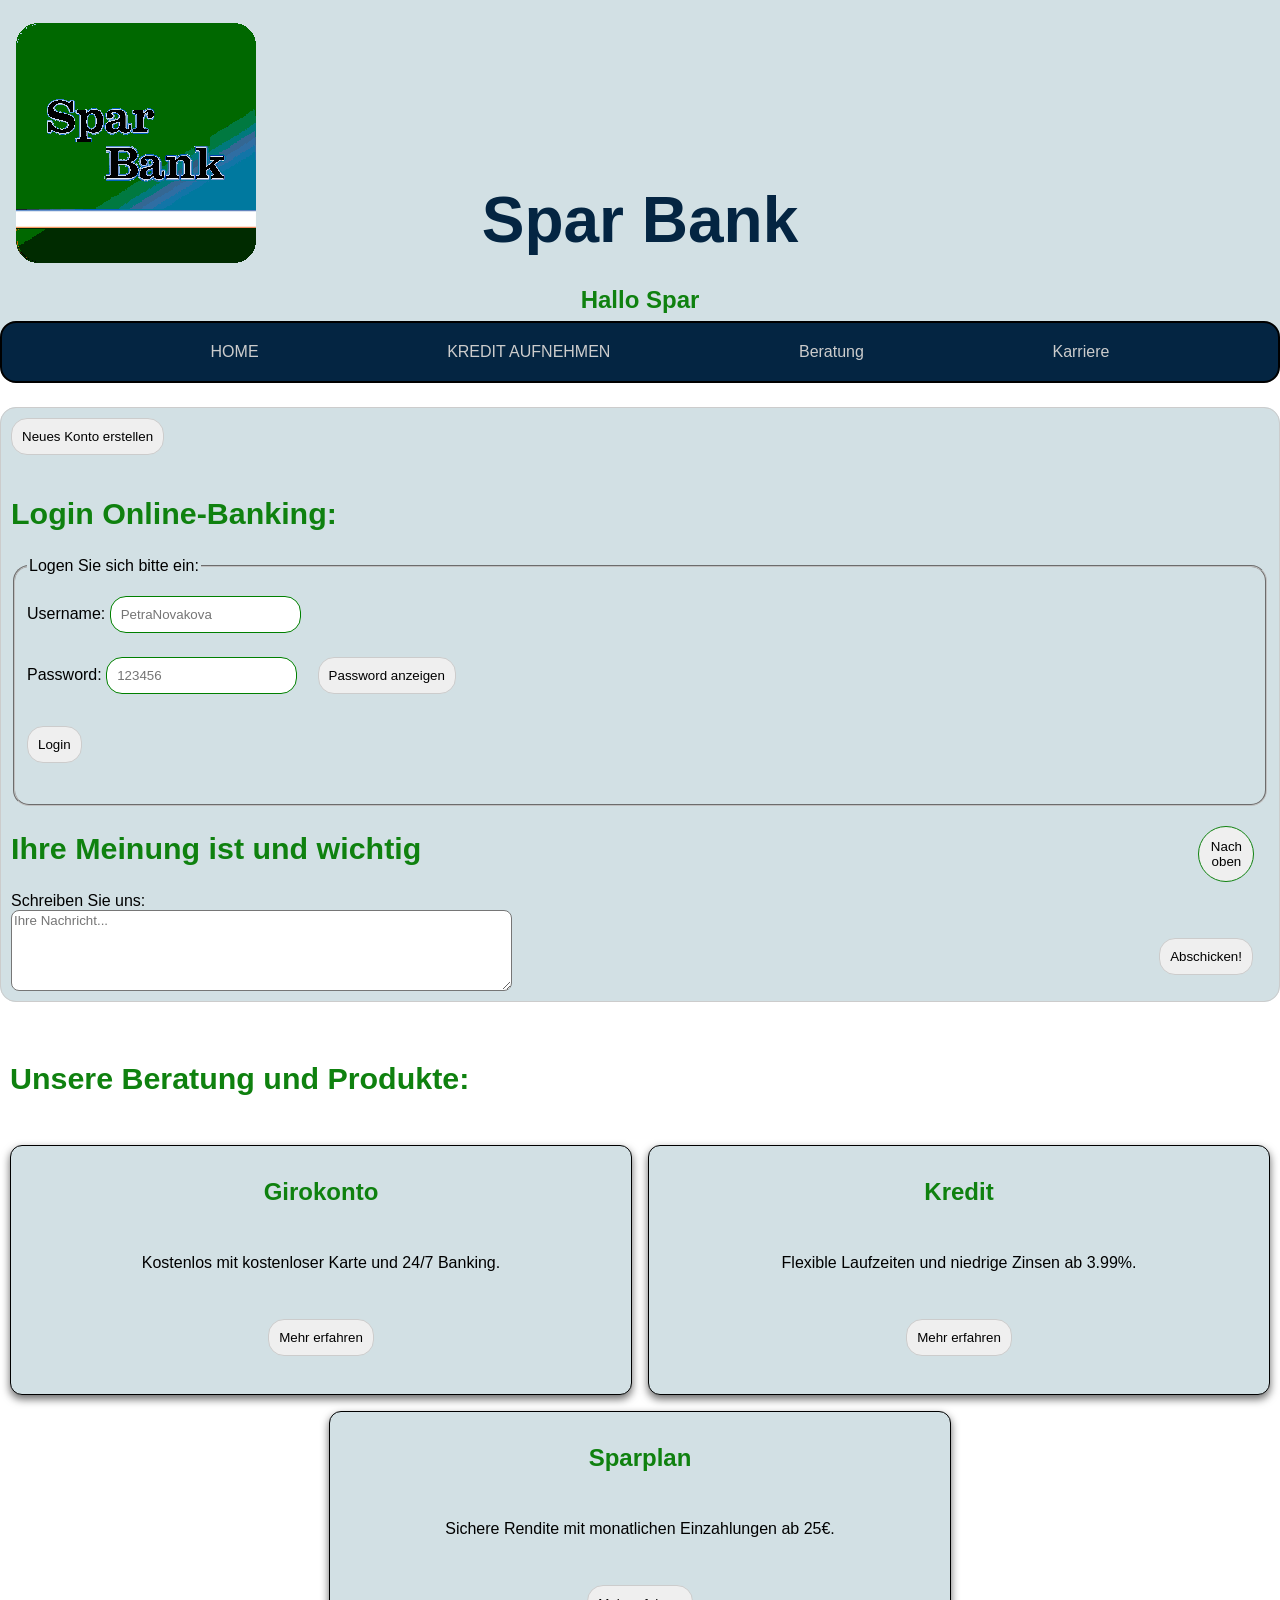
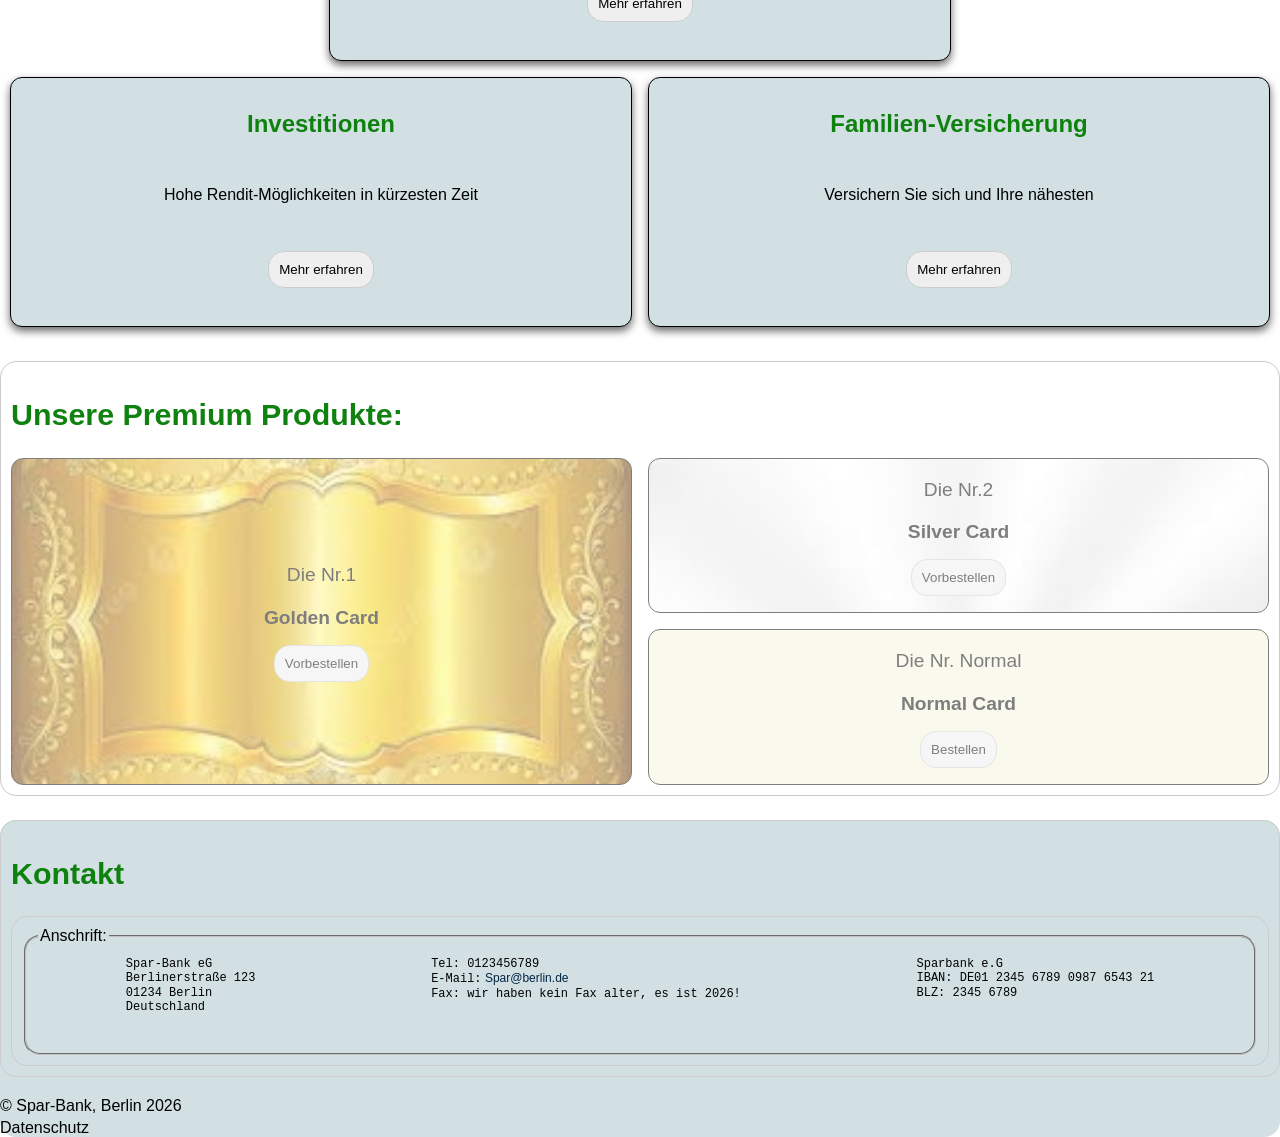
<file: index.html>
<!doctype html>
<html lang="de">
  <head>
    <meta charset="UTF-8" />
    <meta name="viewport" content="width=device-width, initial-scale=1.0" />
    <title>Spar Bank-HOME</title>
    <link rel="stylesheet" href="style.css" />
    <link rel="stylesheet" href="bank-produkt-karten.css" />
    <link rel="stylesheet" href="beratung.css" />
    <link rel="stylesheet" href="featured-products.css" />
  </head>
  <body id="top">
    <header>
      <h1>Spar Bank</h1>
      <p id="hallo">Hallo Spar</p>
    </header>
    <nav class="nav">
      <ul id="main-nav">
        <div class="main-nav-flex" id="home">
          <li><a href="index.html">HOME</a></li>
        </div>
        <div class="main-nav-flex" id="kredit-container">
          <li><a href="kredit.html">KREDIT AUFNEHMEN</a></li>
          <span class="tooltip">Unser Zinssatz: 3.99%! **</span>
        </div>
        <div id="beratung-container" class="main-nav-flex">
          <li id="beratung">
            <a href="beratung.html">Beratung</a>
            <div class="dropdown-container">
              <a href="#">Fragen zum Girokonto</a>
              <a href="#">Fragen zu Hypothek</a>
              <a href="#">Fragen zu Investitionen</a>
              <a href="./immobilien.html">Spar-Immobilien</a>
            </div>
          </li>
        </div>
        <li class="main-nav-flex"><a href="karriere.html">Karriere</a></li>
      </ul>
    </nav>

    <main>
      <form class="form">
        <input
          class="button--primary button--size"
          type="button"
          name="newAc"
          value="Neues Konto erstellen"
          id="newAccount"
        />
        <h2>Login Online-Banking:</h2>
        <fieldset>
          <legend>Logen Sie sich bitte ein:</legend>
          <div class="login">
            <label class="form__label" for="username">Username:</label>
            <input
              class="form__input form__input--validation"
              type="text"
              id="username"
              name="username"
              autocomplete="off"
              placeholder="PetraNovakova"
              pattern="[A-Za-z]{1,}"
            />
          </div>
          <div class="login">
            <label class="form__label" for="pwd">Password:</label>
            <input
              class="form__input form__input--validation"
              type="password"
              id="pwd"
              name="password"
              placeholder="123456"
              pattern=".{8,}"
              title="mindestens 8 Zeichen"
            />
            <input
              class="button--primary"
              type="button"
              value="Password anzeigen"
              id="pwd-btn"
            />
          </div>
          <div class="login" id="login">
            <input
              class="button--primary button--size"
              type="button"
              value="Login"
              id="login-btn"
            />
            <span class="login--tooltip">Alles ausgefüllt?</span>
          </div>
        </fieldset>
        <div>
          <h2>Ihre Meinung ist und wichtig</h2>
          <label for="meinung">Schreiben Sie uns:</label>
        </div>
        <div>
          <div id="meinung-div">
            <textarea
              class="form__input form__input--size"
              name="ihre Meinung"
              id="meinung"
              rows="5"
              cols="60"
              placeholder="Ihre Nachricht..."
              autocomplete="off"
            ></textarea>
            <input
              class="button--primary"
              id="meinung-btn"
              type="submit"
              value="Abschicken!"
            />
          </div>
        </div>
      </form>
    </main>

    <section class="products">
      <h2 class="products__title">Unsere Beratung und Produkte:</h2>
      <div class="products__cards">
        <div class="products__card" id="card1">
          <h3 class="products__card__text products__card__titel">Girokonto</h3>
          <p class="products__card__text products__card__content">
            Kostenlos mit kostenloser Karte und 24/7 Banking.
          </p>
          <!-- <a href="girokonto.html"> -->
          <button
            class="products__card__button products__card__text button--primary"
          >
            Mehr erfahren
          </button>
          <!-- </a> -->
        </div>

        <div class="products__card" id="card2">
          <h3 class="products__card__text products__card__titel">Kredit</h3>
          <p class="products__card__text products__card__content">
            Flexible Laufzeiten und niedrige Zinsen ab 3.99%.
          </p>
          <button
            class="products__card__button products__card__text button--primary"
          >
            Mehr erfahren
          </button>
        </div>

        <div class="products__card" id="card3">
          <h3 class="products__card__text products__card__titel">Sparplan</h3>
          <p class="products__card__text products__card__content">
            Sichere Rendite mit monatlichen Einzahlungen ab 25€.
          </p>
          <button
            class="products__card__button products__card__text button--primary"
          >
            Mehr erfahren
          </button>
        </div>

        <div class="products__card" id="card4">
          <h3 class="products__card__text products__card__titel">
            Investitionen
          </h3>
          <p class="products__card__text products__card__content">
            Hohe Rendit-Möglichkeiten in kürzesten Zeit
          </p>
          <button
            class="products__card__button products__card__text button--primary"
          >
            Mehr erfahren
          </button>
        </div>

        <div class="products__card" id="card5">
          <h3 class="products__card__text products__card__titel">
            Familien-Versicherung
          </h3>
          <p class="products__card__text products__card__content">
            Versichern Sie sich und Ihre nähesten
          </p>
          <button
            class="products__card__button products__card__text button--primary"
          >
            Mehr erfahren
          </button>
        </div>
      </div>
    </section>

    <section class="featured">
      <div class="featured__description">
        <h2>Unsere Premium Produkte:</h2>
      </div>
      <div class="featured__products">
        <div class="featured__product" id="gold">
          <p class="featured__product__text">Die Nr.1</p>
          <h3 class="featured__product__text">Golden Card</h3>
          <button class="button--primary">Vorbestellen</button>
        </div>
        <div class="featured__product" id="silver">
          <p class="featured__product__text">Die Nr.2</p>
          <h3 class="featured__product__text">Silver Card</h3>
          <button class="button--primary">Vorbestellen</button>
        </div>
        <div class="featured__product" id="normal">
          <p class="featured__product__text">Die Nr. Normal</p>
          <h3 class="featured__product__text">Normal Card</h3>
          <button class="button--primary">Bestellen</button>
        </div>
      </div>
    </section>

    <footer>
      <section>
        <h2>Kontakt</h2>
        <form>
          <fieldset>
            <legend>Anschrift:</legend>
            <address id="address-container">
              <div class="address" id="address">
                <p>Spar-Bank eG</p>
                <p>Berlinerstraße 123</p>
                <p>01234 Berlin</p>
                <p>Deutschland</p>
              </div>
              <div class="address" id="contact">
                <p>Tel: 0123456789</p>
                <p>
                  E-Mail:<a href="Spar@berlin.de" target="_blank">
                    Spar@berlin.de</a
                  >
                </p>
                <p>Fax: wir haben kein Fax alter, es ist 2026!</p>
              </div>
              <div class="address" id="bankverbindung">
                <p>Sparbank e.G</p>
                <p>IBAN: DE01 2345 6789 0987 6543 21</p>
                <p>BLZ: 2345 6789</p>
              </div>
            </address>
          </fieldset>
        </form>
      </section>

      <p>&copy; Spar-Bank, Berlin 2026</p>
      <a id="datenschutz" href="./datenschutz.html" target="_blank"
        >Datenschutz</a
      >
    </footer>

    <a href="#top"><button id="scroll-top" type="button">Nach oben</button></a>

    <script src="./login.js"></script>
    <script src="./produkt-karten.js"></script>
    <script src="./newAccount.js"></script>
  </body>
</html>
</file>
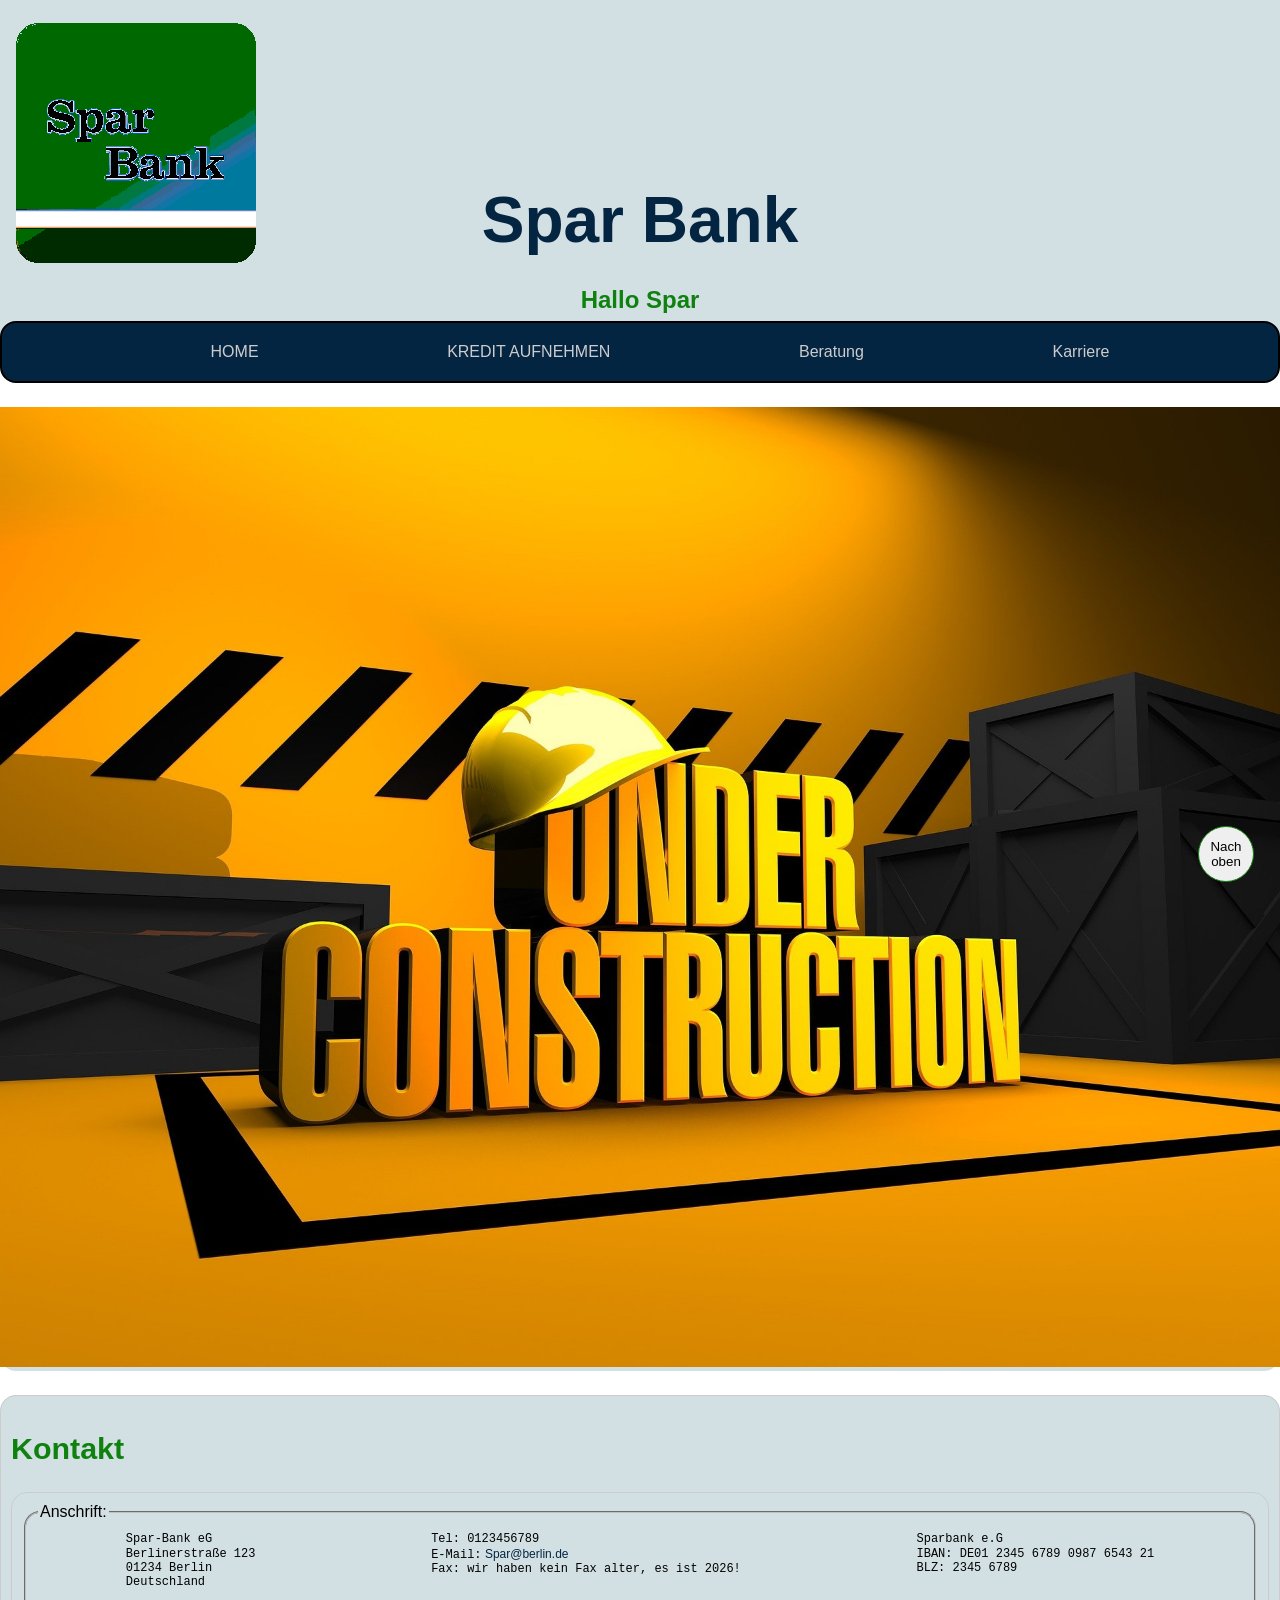
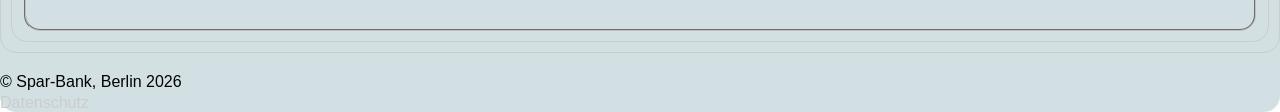
<file: beratung.html>
<!doctype html>
<html lang="de">
  <head>
    <meta charset="UTF-8" />
    <meta name="viewport" content="width=device-width, initial-scale=1.0" />
    <title>Beratung</title>
    <link rel="stylesheet" href="style.css" />
    <link rel="stylesheet" href="beratung.css" />
  </head>
  <body>
    <body id="top">
      <header>
        <h1>Spar Bank</h1>
        <p id="hallo">Hallo Spar</p>
      </header>
      <nav class="nav">
        <ul id="main-nav">
          <li class="main-nav-flex"><a href="index.html">HOME</a></li>
          <div class="main-nav-flex" id="kredit-container">
            <li><a href="kredit.html">KREDIT AUFNEHMEN</a></li>
            <span class="tooltip">Unser Zinssatz: 3.99%! **</span>
          </div>
          <div id="beratung-container" class="main-nav-flex">
            <li id="beratung">
              <a href="beratung.html">Beratung</a>
              <div class="dropdown-container">
                <a href="#">Fragen zum Girokonto</a>
                <a href="#">Fragen zu Hypothek</a>
                <a href="#">Fragen zu Investitionen</a>
                <a href="./immobilien.html">Spar-Immobilien</a>
              </div>
            </li>
          </div>
          <li class="main-nav-flex"><a href="karriere.html">Karriere</a></li>
        </ul>
      </nav>
      <main>
        <img
          class="construction"
          src="./under-construction-2891888_1920.jpg"
          alt="Entschuldigen Sie, diese Seite wird für Sie bald fertig!"
        />
      </main>

      <footer>
        <section>
          <h2>Kontakt</h2>
          <form>
            <fieldset>
              <legend>Anschrift:</legend>
              <address id="address-container">
                <div class="address" id="address">
                  <p>Spar-Bank eG</p>
                  <p>Berlinerstraße 123</p>
                  <p>01234 Berlin</p>
                  <p>Deutschland</p>
                </div>
                <div class="address" id="contact">
                  <p>Tel: 0123456789</p>
                  <p>
                    E-Mail:<a href="Spar@berlin.de" target="_blank">
                      Spar@berlin.de</a
                    >
                  </p>
                  <p>Fax: wir haben kein Fax alter, es ist 2026!</p>
                </div>
                <div class="address" id="bankverbindung">
                  <p>Sparbank e.G</p>
                  <p>IBAN: DE01 2345 6789 0987 6543 21</p>
                  <p>BLZ: 2345 6789</p>
                </div>
              </address>
            </fieldset>
          </form>
        </section>

        <p>&copy; Spar-Bank, Berlin 2026</p>
        <a href="./datenschutz.html" target="_blank">Datenschutz</a>
      </footer>

      <a href="#top"
        ><button id="scroll-top" type="button">Nach oben</button></a
      >
    </body>
  </body>
</html>
</file>
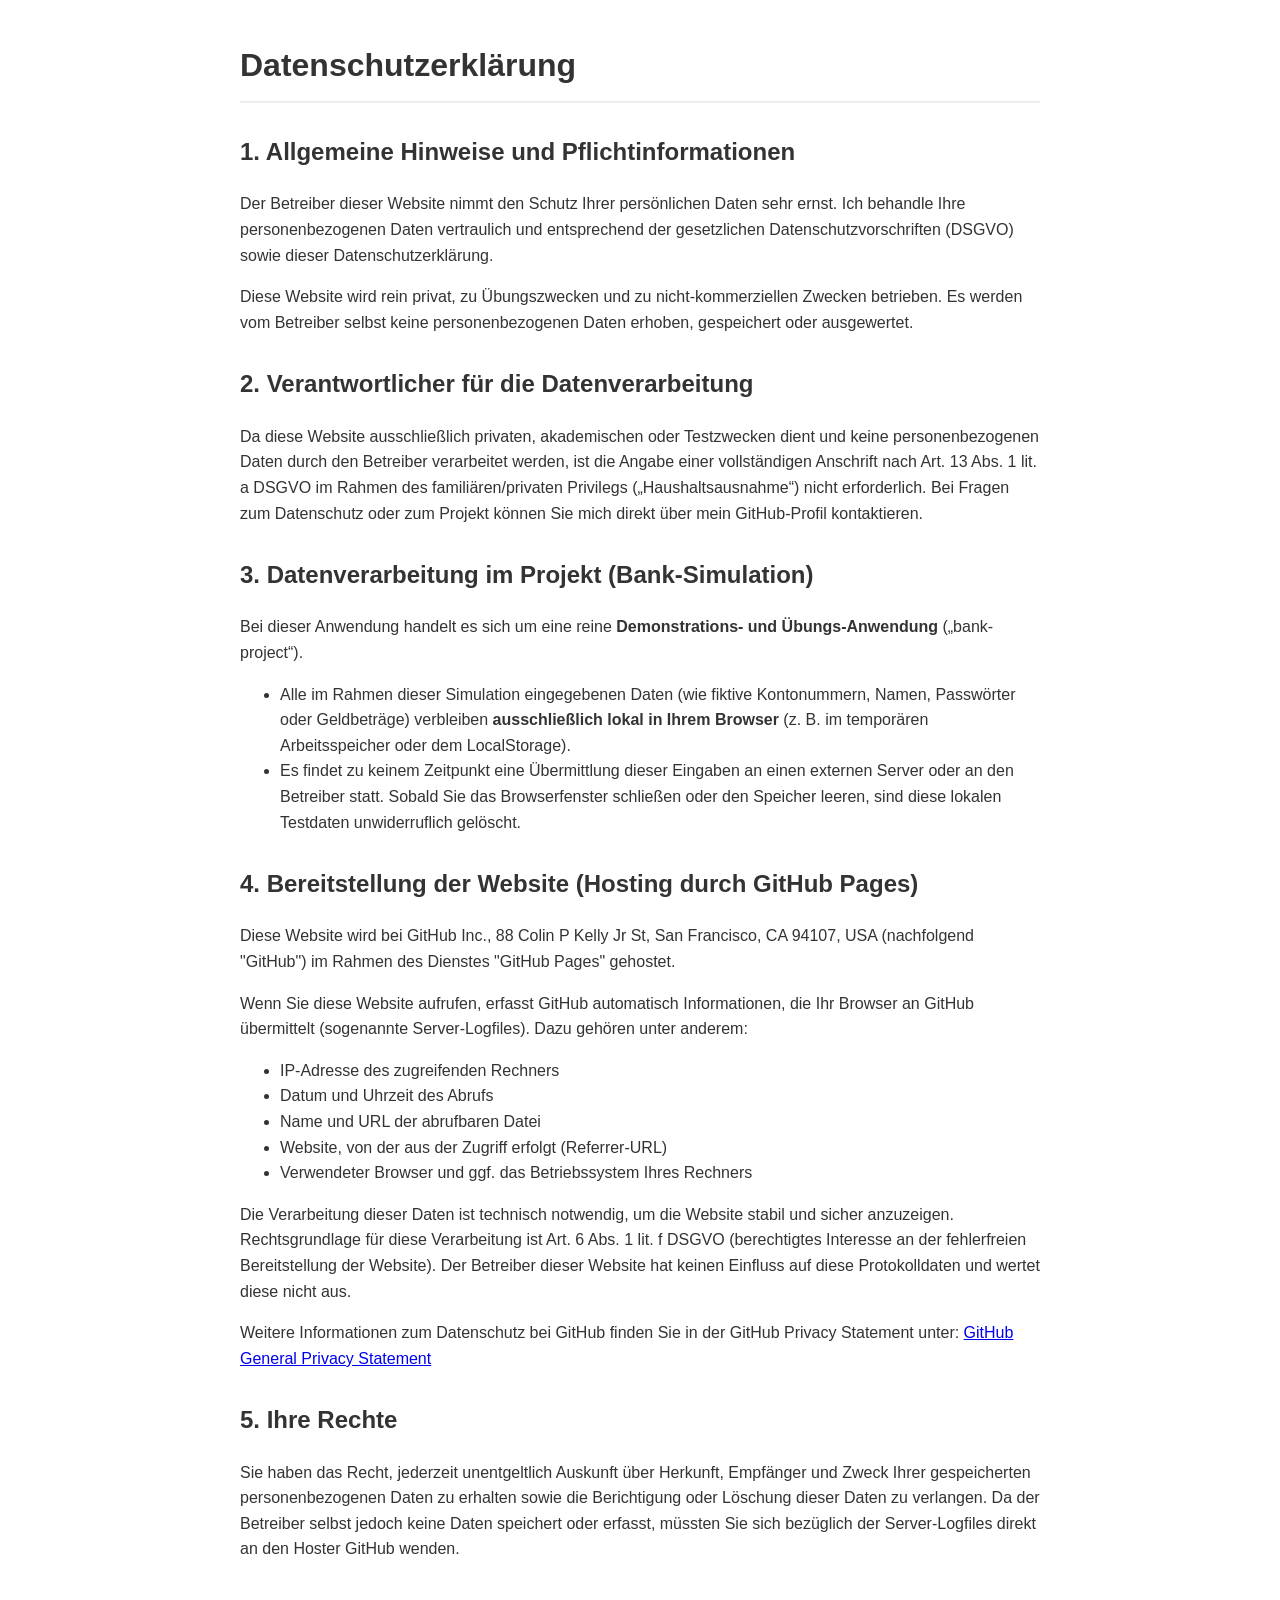
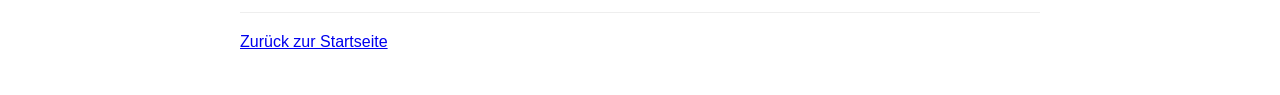
<file: datenschutz.html>
<!doctype html>
<html lang="de">
  <head>
    <meta charset="UTF-8" />
    <meta name="viewport" content="width=device-width, initial-scale=1.0" />
    <title>Datenschutzerklärung - Bank Project</title>
    <style>
      body {
        font-family: sans-serif;
        line-height: 1.6;
        max-width: 800px;
        margin: 40px auto;
        padding: 0 20px;
        color: #333;
      }
      h1 {
        border-bottom: 2px solid #eee;
        padding-bottom: 10px;
      }
      h2 {
        margin-top: 30px;
      }
    </style>
  </head>
  <body>
    <h1>Datenschutzerklärung</h1>

    <h2>1. Allgemeine Hinweise und Pflichtinformationen</h2>
    <p>
      Der Betreiber dieser Website nimmt den Schutz Ihrer persönlichen Daten
      sehr ernst. Ich behandle Ihre personenbezogenen Daten vertraulich und
      entsprechend der gesetzlichen Datenschutzvorschriften (DSGVO) sowie dieser
      Datenschutzerklärung.
    </p>
    <p>
      Diese Website wird rein privat, zu Übungszwecken und zu
      nicht-kommerziellen Zwecken betrieben. Es werden vom Betreiber selbst
      keine personenbezogenen Daten erhoben, gespeichert oder ausgewertet.
    </p>

    <h2>2. Verantwortlicher für die Datenverarbeitung</h2>
    <p>
      Da diese Website ausschließlich privaten, akademischen oder Testzwecken
      dient und keine personenbezogenen Daten durch den Betreiber verarbeitet
      werden, ist die Angabe einer vollständigen Anschrift nach Art. 13 Abs. 1
      lit. a DSGVO im Rahmen des familiären/privaten Privilegs
      („Haushaltsausnahme“) nicht erforderlich. Bei Fragen zum Datenschutz oder
      zum Projekt können Sie mich direkt über mein GitHub-Profil kontaktieren.
    </p>

    <h2>3. Datenverarbeitung im Projekt (Bank-Simulation)</h2>
    <p>
      Bei dieser Anwendung handelt es sich um eine reine
      <strong>Demonstrations- und Übungs-Anwendung</strong> („bank-project“).
    </p>
    <ul>
      <li>
        Alle im Rahmen dieser Simulation eingegebenen Daten (wie fiktive
        Kontonummern, Namen, Passwörter oder Geldbeträge) verbleiben
        <strong>ausschließlich lokal in Ihrem Browser</strong> (z. B. im
        temporären Arbeitsspeicher oder dem LocalStorage).
      </li>
      <li>
        Es findet zu keinem Zeitpunkt eine Übermittlung dieser Eingaben an einen
        externen Server oder an den Betreiber statt. Sobald Sie das
        Browserfenster schließen oder den Speicher leeren, sind diese lokalen
        Testdaten unwiderruflich gelöscht.
      </li>
    </ul>

    <h2>4. Bereitstellung der Website (Hosting durch GitHub Pages)</h2>
    <p>
      Diese Website wird bei GitHub Inc., 88 Colin P Kelly Jr St, San Francisco,
      CA 94107, USA (nachfolgend "GitHub") im Rahmen des Dienstes "GitHub Pages"
      gehostet.
    </p>
    <p>
      Wenn Sie diese Website aufrufen, erfasst GitHub automatisch Informationen,
      die Ihr Browser an GitHub übermittelt (sogenannte Server-Logfiles). Dazu
      gehören unter anderem:
    </p>
    <ul>
      <li>IP-Adresse des zugreifenden Rechners</li>
      <li>Datum und Uhrzeit des Abrufs</li>
      <li>Name und URL der abrufbaren Datei</li>
      <li>Website, von der aus der Zugriff erfolgt (Referrer-URL)</li>
      <li>Verwendeter Browser und ggf. das Betriebssystem Ihres Rechners</li>
    </ul>
    <p>
      Die Verarbeitung dieser Daten ist technisch notwendig, um die Website
      stabil und sicher anzuzeigen. Rechtsgrundlage für diese Verarbeitung ist
      Art. 6 Abs. 1 lit. f DSGVO (berechtigtes Interesse an der fehlerfreien
      Bereitstellung der Website). Der Betreiber dieser Website hat keinen
      Einfluss auf diese Protokolldaten und wertet diese nicht aus.
    </p>
    <p>
      Weitere Informationen zum Datenschutz bei GitHub finden Sie in der GitHub
      Privacy Statement unter:
      <a href="https://github.com" target="_blank" rel="noopener noreferrer"
        >GitHub General Privacy Statement</a
      >
    </p>

    <h2>5. Ihre Rechte</h2>
    <p>
      Sie haben das Recht, jederzeit unentgeltlich Auskunft über Herkunft,
      Empfänger und Zweck Ihrer gespeicherten personenbezogenen Daten zu
      erhalten sowie die Berichtigung oder Löschung dieser Daten zu verlangen.
      Da der Betreiber selbst jedoch keine Daten speichert oder erfasst, müssten
      Sie sich bezüglich der Server-Logfiles direkt an den Hoster GitHub wenden.
    </p>

    <hr style="margin-top: 50px; border: 0; border-top: 1px solid #eee" />
    <p><a href="index.html">Zurück zur Startseite</a></p>
  </body>
</html>
</file>
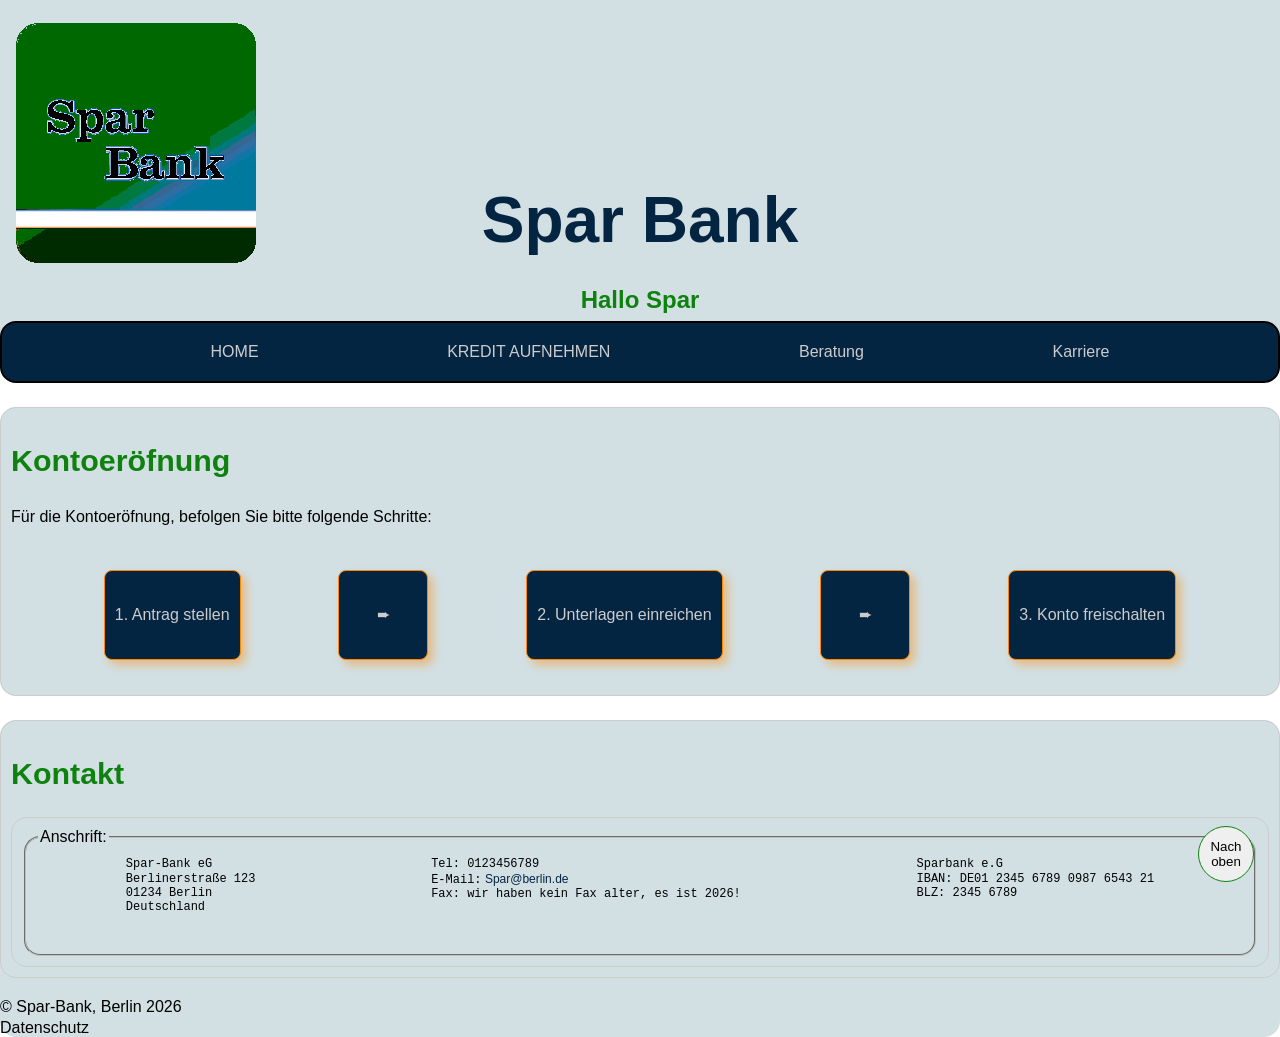
<file: girokonto.html>
<!doctype html>
<html lang="de">
  <head>
    <meta charset="UTF-8" />
    <meta name="viewport" content="width=device-width, initial-scale=1.0" />
    <title>Spar Bank-HOME</title>
    <link rel="stylesheet" href="./style.css" />
    <link rel="stylesheet" href="./girokonto.css" />
  </head>
  <body id="top">
    <header>
      <h1>Spar Bank</h1>
      <p id="hallo">Hallo Spar</p>
    </header>
    <nav>
      <ul id="main-nav">
        <li class="main-nav-flex"><a href="index.html">HOME</a></li>
        <div class="main-nav-flex" id="kredit-container">
          <li><a href="kredit.html">KREDIT AUFNEHMEN</a></li>
          <span class="tooltip">Unser Zinssatz: 3.99%! **</span>
        </div>
        <li class="main-nav-flex"><a href="beratung.html">Beratung</a></li>
        <li class="main-nav-flex"><a href="karriere.html">Karriere</a></li>
      </ul>
    </nav>

    <main>
      <section>
        <h2>Kontoeröfnung</h2>
        <p>Für die Kontoeröfnung, befolgen Sie bitte folgende Schritte:</p>
        <div class="timeline">
          <div class="timeline-container">
            <p class="timeline-item">1. Antrag stellen</p>
          </div>
          <div class="timeline-container">
            <p class="timeline-item">&#10152;</p>
          </div>
          <div class="timeline-container">
            <p class="timeline-item">2. Unterlagen einreichen</p>
          </div>
          <div class="timeline-container">
            <p class="timeline-item">&#10152;</p>
          </div>
          <div class="timeline-container">
            <p class="timeline-item">3. Konto freischalten</p>
          </div>
        </div>
      </section>
    </main>

    <footer>
      <section>
        <h2>Kontakt</h2>
        <form>
          <fieldset>
            <legend>Anschrift:</legend>
            <address id="address-container">
              <div class="address" id="address">
                <p>Spar-Bank eG</p>
                <p>Berlinerstraße 123</p>
                <p>01234 Berlin</p>
                <p>Deutschland</p>
              </div>
              <div class="address" id="contact">
                <p>Tel: 0123456789</p>
                <p>
                  E-Mail:<a href="Spar@berlin.de" target="_blank">
                    Spar@berlin.de</a
                  >
                </p>
                <p>Fax: wir haben kein Fax alter, es ist 2026!</p>
              </div>
              <div class="address" id="bankverbindung">
                <p>Sparbank e.G</p>
                <p>IBAN: DE01 2345 6789 0987 6543 21</p>
                <p>BLZ: 2345 6789</p>
              </div>
            </address>
          </fieldset>
        </form>
      </section>

      <p>&copy; Spar-Bank, Berlin 2026</p>
      <a id="datenschutz" href="./datenschutz.html" target="_blank">Datenschutz</a>
    </footer>

    <a href="#top"><button id="scroll-top" type="button">Nach oben</button></a>
  </body>
</html>
</file>
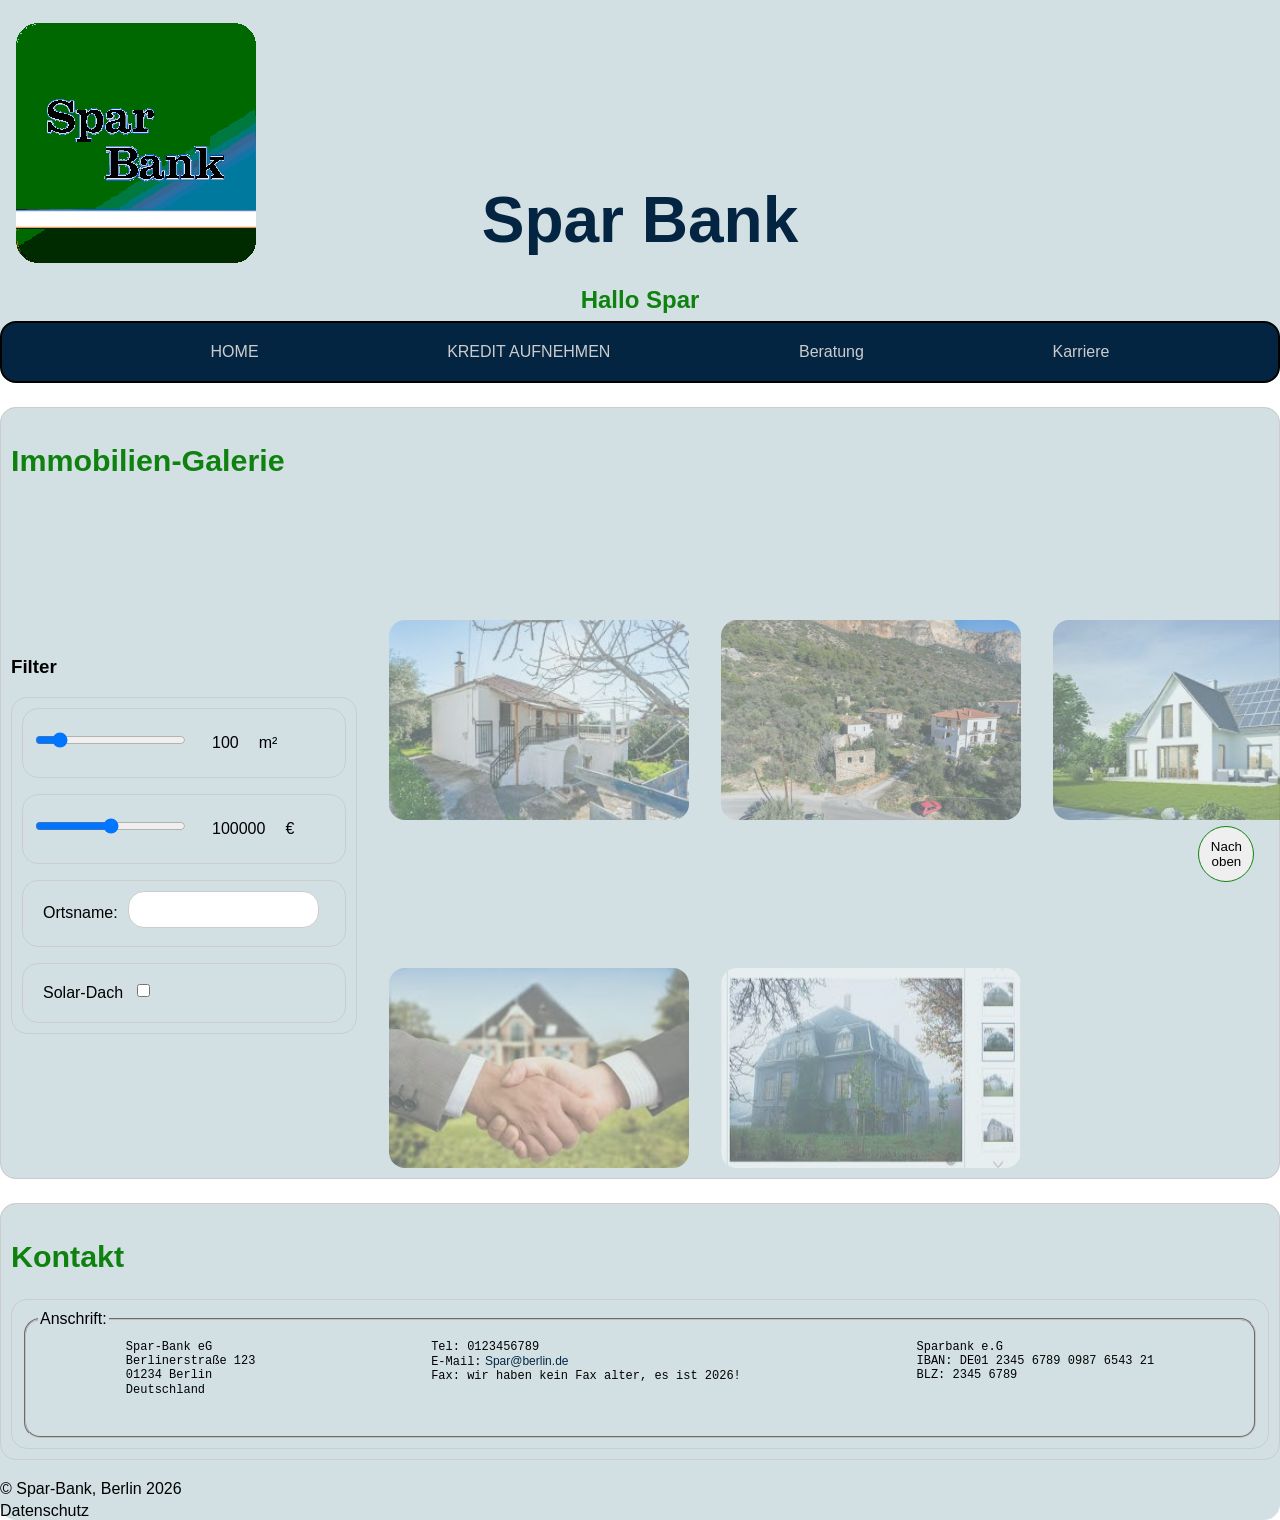
<file: immobilien.html>
<!doctype html>
<html lang="de">
  <head>
    <meta charset="UTF-8" />
    <meta name="viewport" content="width=device-width, initial-scale=1.0" />
    <title>Spar Bank-HOME</title>
    <link rel="stylesheet" href="style.css" />
    <link rel="stylesheet" href="beratung.css" />
    <link rel="stylesheet" href="./immobilien.css" />
  </head>
  <body id="top">
    <header>
      <h1>Spar Bank</h1>
      <p id="hallo">Hallo Spar</p>
    </header>
    <nav class="nav">
      <ul id="main-nav">
        <li class="main-nav-flex"><a href="index.html">HOME</a></li>
        <div class="main-nav-flex" id="kredit-container">
          <li><a href="kredit.html">KREDIT AUFNEHMEN</a></li>
          <span class="tooltip">Unser Zinssatz: 3.99%! **</span>
        </div>
        <div id="beratung-container" class="main-nav-flex">
          <li id="beratung">
            <a href="beratung.html">Beratung</a>
            <div class="dropdown-container">
              <a href="#">Fragen zum Girokonto</a>
              <a href="#">Fragen zu Hypothek</a>
              <a href="#">Fragen zu Investitionen</a>
              <a href="#">Spar-Immobilien</a>
              <a href="./immobilien.html">Spar-Immobilien</a>
            </div>
          </li>
        </div>
        <li class="main-nav-flex"><a href="karriere.html">Karriere</a></li>
      </ul>
    </nav>

    <main>
      <section>
        <h2>Immobilien-Galerie</h2>
        <div class="immo-grid-container">
          <nav id="filter-nav">
            <h3>Filter</h3>
            <section class="filter">
              <form
                class="flex-form"
                oninput="output.value = parseInt(squaremeter.value)"
              >
                <input
                  type="range"
                  id="squaremeter"
                  value="150"
                  min="120"
                  max="680"
                />
                <output name="output" for="squaremeter">100</output>
                <label for="squaremeter">m²</label>
              </form>
              <form
                class="flex-form"
                oninput="output.value = parseInt(price.value)"
              >
                <input type="range" id="price" min="90000" max="120000" />
                <output name="output" for="price">100000</output>
                <label for="price">€</label>
              </form>
              <form class="flex-form">
                <label for="ort">Ortsname:</label>
                <input type="text" id="ort" />
              </form>
              <form class="flex-form">
                <label for="solar">Solar-Dach</label>
                <input type="checkbox" id="solar" />
              </form>
            </section>
          </nav>
          <img
            class="immo-grid-item"
            src="./immo-bilder/immo1.jpeg"
            alt="immo1"
            id="immo1"
          />
          <img
            class="immo-grid-item"
            src="./immo-bilder/immo2.jpg"
            alt="immo2"
            id="immo2"
          />
          <img
            class="immo-grid-item"
            src="./immo-bilder/immo3.jpeg"
            alt="immo3"
            id="immo3"
          />
          <img
            class="immo-grid-item"
            src="./immo-bilder/immo4.jpeg"
            alt="immo4"
            id="immo4"
          />
          <img
            class="immo-grid-item"
            src="immo-bilder/immo5.jpeg"
            alt="immo5"
            id="immo5"
          />
        </div>
      </section>
    </main>

    <footer>
      <section>
        <h2>Kontakt</h2>
        <form>
          <fieldset>
            <legend>Anschrift:</legend>
            <address id="address-container">
              <div class="address" id="address">
                <p>Spar-Bank eG</p>
                <p>Berlinerstraße 123</p>
                <p>01234 Berlin</p>
                <p>Deutschland</p>
              </div>
              <div class="address" id="contact">
                <p>Tel: 0123456789</p>
                <p>
                  E-Mail:<a href="Spar@berlin.de" target="_blank">
                    Spar@berlin.de</a
                  >
                </p>
                <p>Fax: wir haben kein Fax alter, es ist 2026!</p>
              </div>
              <div class="address" id="bankverbindung">
                <p>Sparbank e.G</p>
                <p>IBAN: DE01 2345 6789 0987 6543 21</p>
                <p>BLZ: 2345 6789</p>
              </div>
            </address>
          </fieldset>
        </form>
      </section>

      <p>&copy; Spar-Bank, Berlin 2026</p>
      <a id="datenschutz" href="./datenschutz.html" target="_blank">Datenschutz</a>
    </footer>

    <a href="#top"><button id="scroll-top" type="button">Nach oben</button></a>
  </body>
</html>
</file>
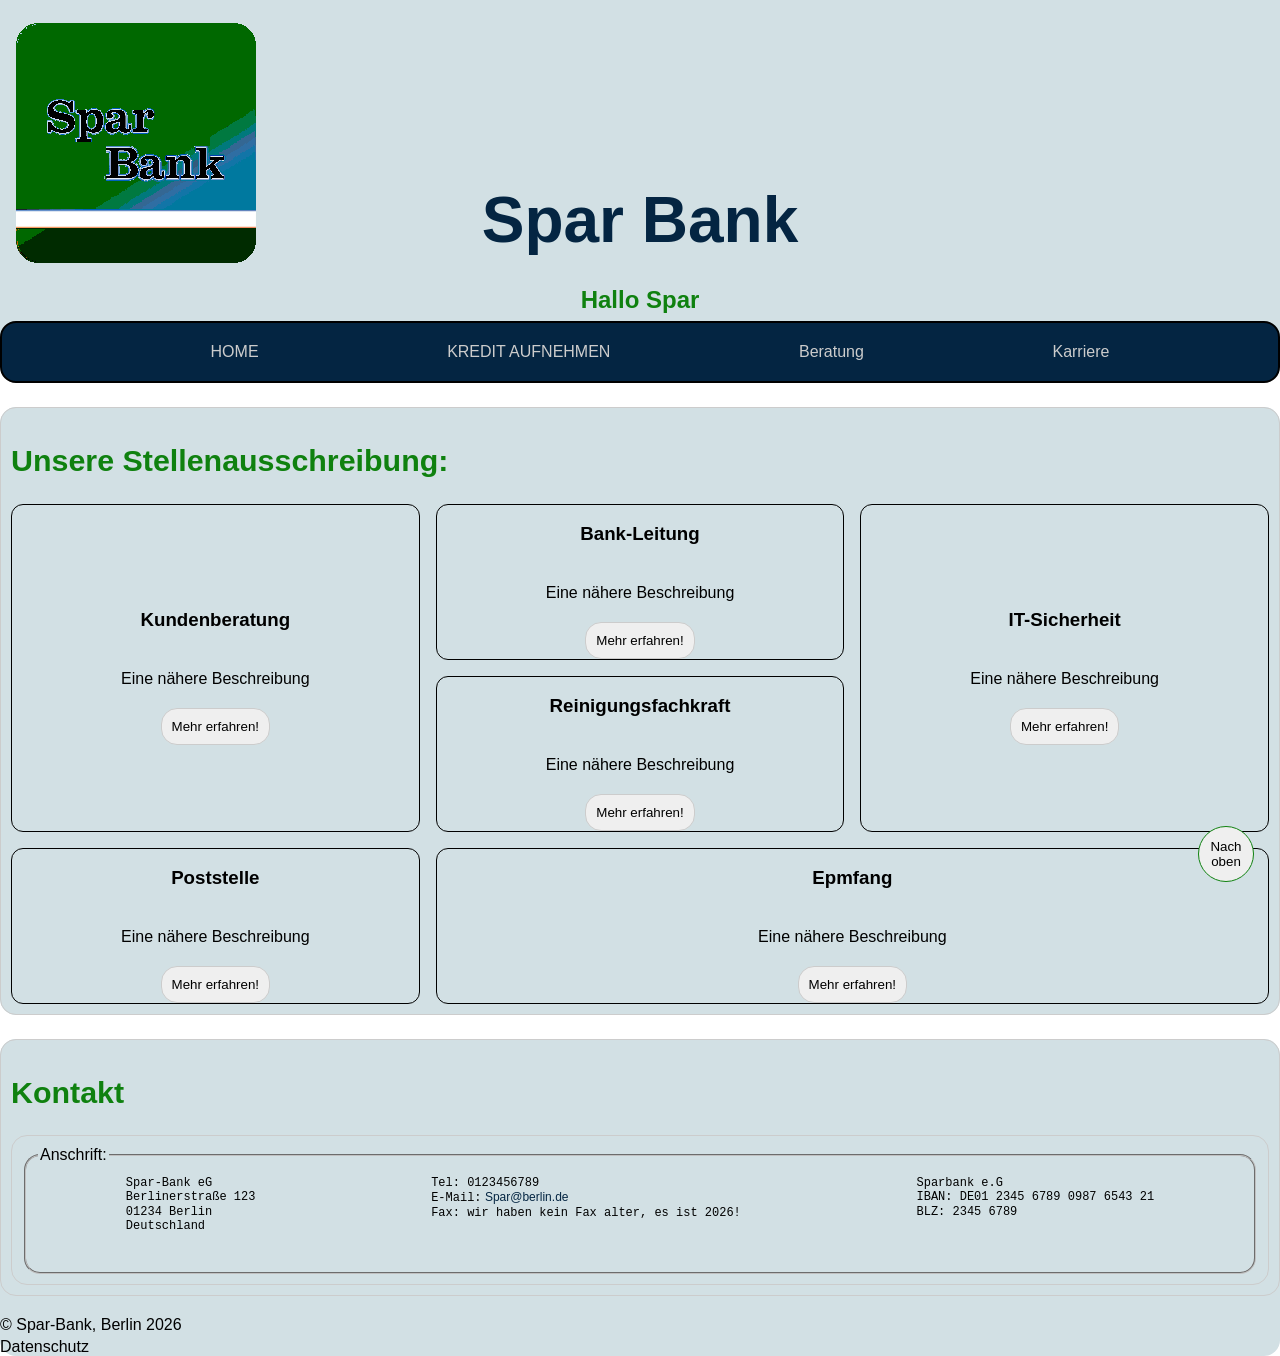
<file: karriere.html>
<!doctype html>
<html lang="de">
  <head>
    <meta charset="UTF-8" />
    <meta name="viewport" content="width=device-width, initial-scale=1.0" />
    <title>Karriere</title>
    <link rel="stylesheet" href="style.css" />
    <link rel="stylesheet" href="beratung.css" />
    <link rel="stylesheet" href="karriere.css" />
  </head>
  <body>
    <body id="top">
      <header>
        <h1>Spar Bank</h1>
        <p id="hallo">Hallo Spar</p>
      </header>
      <nav class="nav">
        <ul id="main-nav">
          <li class="main-nav-flex"><a href="index.html">HOME</a></li>
          <div class="main-nav-flex" id="kredit-container">
            <li><a href="kredit.html">KREDIT AUFNEHMEN</a></li>
            <span class="tooltip">Unser Zinssatz: 3.99%! **</span>
          </div>
          <div id="beratung-container" class="main-nav-flex">
            <li id="beratung">
              <a href="beratung.html">Beratung</a>
              <div class="dropdown-container">
                <a href="#">Fragen zum Girokonto</a>
                <a href="#">Fragen zu Hypothek</a>
                <a href="#">Fragen zu Investitionen</a>
                <a href="./immobilien.html">Spar-Immobilien</a>
              </div>
            </li>
          </div>
          <li class="main-nav-flex"><a href="karriere.html">Karriere</a></li>
        </ul>
      </nav>

      <main>
        <form>
          <h2>Unsere Stellenausschreibung:</h2>
          <div class="jobs">
            <div class="job job1">
              <h3 class="job-name">Kundenberatung</h3>
              <p class="job-description">Eine nähere Beschreibung</p>
              <button class="button--primary">Mehr erfahren!</button>
            </div>
            <div class="job job2">
              <h3 class="job-name">Bank-Leitung</h3>
              <p class="job-description">Eine nähere Beschreibung</p>
              <button class="button--primary">Mehr erfahren!</button>
            </div>
            <div class="job job3">
              <h3 class="job-name">IT-Sicherheit</h3>
              <p class="job-description">Eine nähere Beschreibung</p>
              <button class="button--primary">Mehr erfahren!</button>
            </div>
            <div class="job job4">
              <h3 class="job-name">Reinigungsfachkraft</h3>
              <p class="job-description">Eine nähere Beschreibung</p>
              <button class="button--primary">Mehr erfahren!</button>
            </div>
            <div class="job job5">
              <h3 class="job-name">Poststelle</h3>
              <p class="job-description">Eine nähere Beschreibung</p>
              <button class="button--primary">Mehr erfahren!</button>
            </div>
            <div class="job job6">
              <h3 class="job-name">Epmfang</h3>
              <p class="job-description">Eine nähere Beschreibung</p>
              <button class="button--primary">Mehr erfahren!</button>
            </div>
          </div>
        </form>
      </main>

      <footer>
        <section>
          <h2>Kontakt</h2>
          <form>
            <fieldset>
              <legend>Anschrift:</legend>
              <address id="address-container">
                <div class="address" id="address">
                  <p>Spar-Bank eG</p>
                  <p>Berlinerstraße 123</p>
                  <p>01234 Berlin</p>
                  <p>Deutschland</p>
                </div>
                <div class="address" id="contact">
                  <p>Tel: 0123456789</p>
                  <p>
                    E-Mail:<a href="Spar@berlin.de" target="_blank">
                      Spar@berlin.de</a
                    >
                  </p>
                  <p>Fax: wir haben kein Fax alter, es ist 2026!</p>
                </div>
                <div class="address" id="bankverbindung">
                  <p>Sparbank e.G</p>
                  <p>IBAN: DE01 2345 6789 0987 6543 21</p>
                  <p>BLZ: 2345 6789</p>
                </div>
              </address>
            </fieldset>
          </form>
        </section>

        <p>&copy; Spar-Bank, Berlin 2026</p>
        <a id="datenschutz" href="./datenschutz.html" target="_blank"
          >Datenschutz</a
        >
      </footer>

      <a href="#top"
        ><button id="scroll-top" type="button">Nach oben</button></a
      >
    </body>
  </body>
</html>
</file>
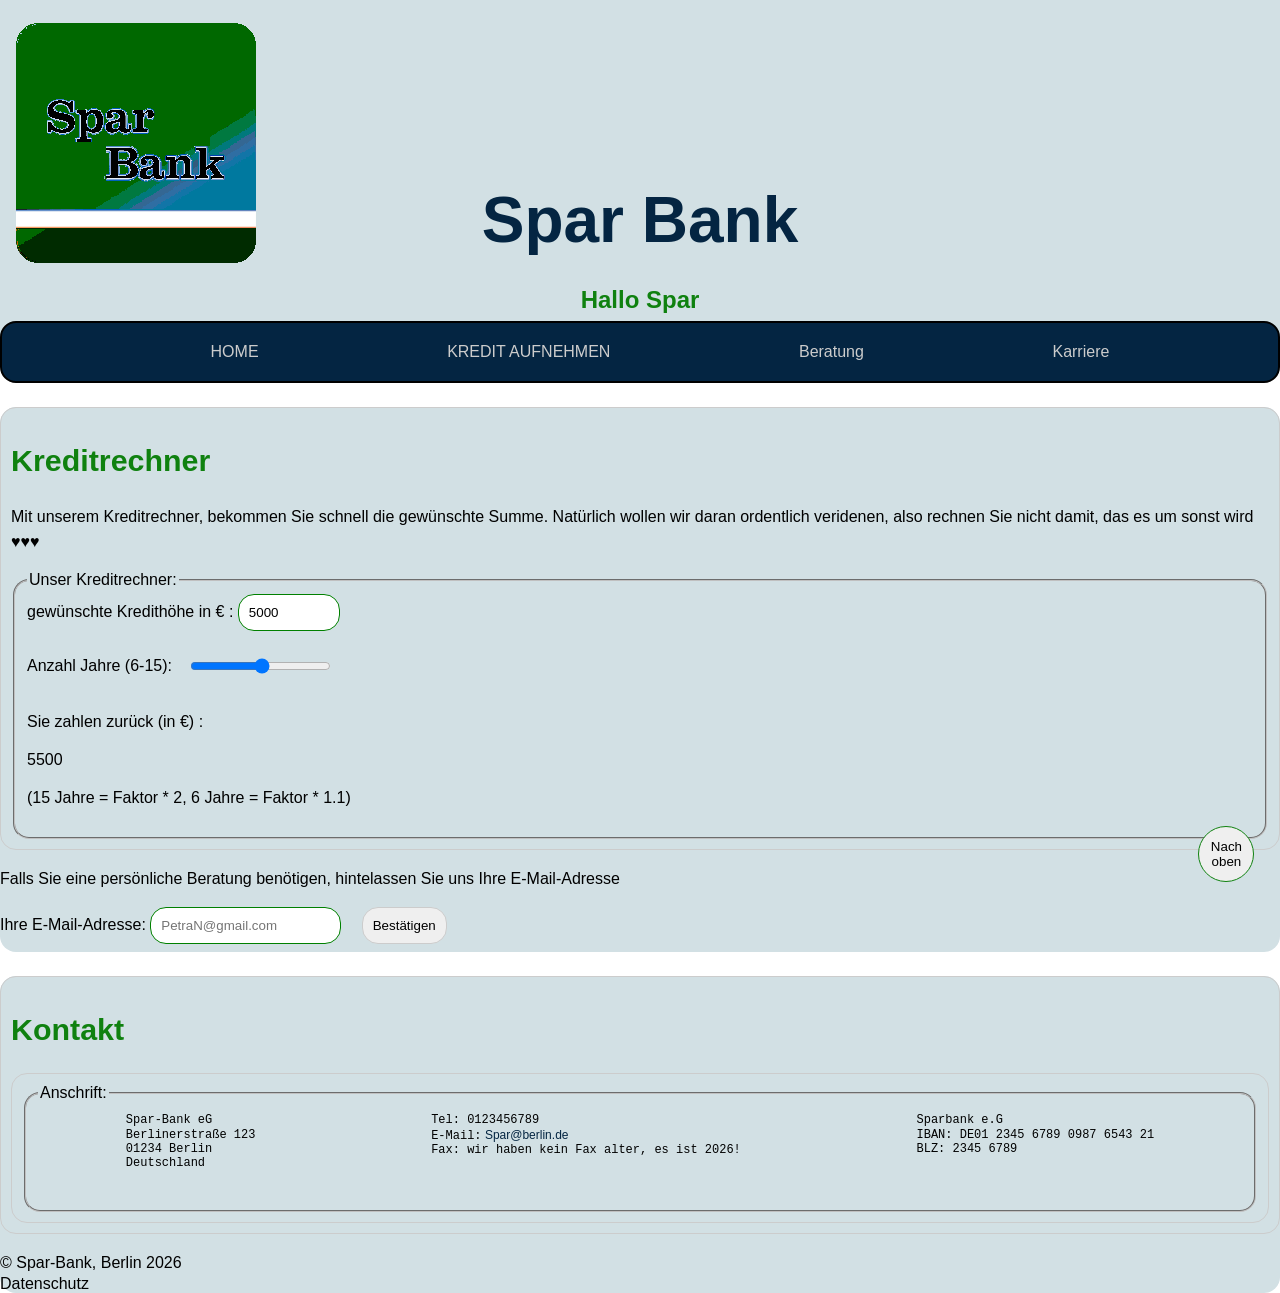
<file: kredit.html>
<!doctype html>
<html lang="de">
  <head>
    <meta charset="UTF-8" />
    <meta name="viewport" content="width=device-width, initial-scale=1.0" />
    <title>Kreditrechner</title>
    <link rel="stylesheet" href="style.css" />
    <link rel="stylesheet" href="beratung.css" />
  </head>
  <body>
    <header>
      <h1>Spar Bank</h1>
      <p id="hallo">Hallo Spar</p>
    </header>
    <nav class="nav">
      <ul id="main-nav">
        <li class="main-nav-flex"><a href="index.html">HOME</a></li>
        <div class="main-nav-flex" id="kredit-container">
          <li><a href="kredit.html">KREDIT AUFNEHMEN</a></li>
          <span class="tooltip">Unser Zinssatz: 3.99%! **</span>
        </div>
        <div id="beratung-container" class="main-nav-flex">
          <li id="beratung">
            <a href="beratung.html">Beratung</a>
            <div class="dropdown-container">
              <a href="#">Fragen zum Girokonto</a>
              <a href="#">Fragen zu Hypothek</a>
              <a href="#">Fragen zu Investitionen</a>
              <a href="./immobilien.html">Spar-Immobilien</a>
            </div>
          </li>
        </div>
        <li class="main-nav-flex"><a href="karriere.html">Karriere</a></li>
      </ul>
    </nav>

    <main>
      <form>
        <h2>Kreditrechner</h2>
        <p>
          Mit unserem Kreditrechner, bekommen Sie schnell die gewünschte Summe.
          Natürlich wollen wir daran ordentlich veridenen, also rechnen Sie
          nicht damit, das es um sonst wird &hearts;&hearts;&hearts;
        </p>

        <form>
          <fieldset>
            <legend>Unser Kreditrechner:</legend>
            <form
              oninput="
                ergebnis.value = parseInt(hohe.value) * parseInt(satz.value)
              "
            >
              <label for="hohe">gewünschte Kredithöhe in € : </label>
              <input
                class="form__input form__input--validation"
                type="number"
                id="hohe"
                name="hohe"
                value="5000"
                min="1000"
                max="1000000"
                oninput="
                  ergebnis.value = parseInt(hohe.value) * parseFloat(satz.value)
                "
              />
              <br />
              <div class="satz-container">
                <label for="satz">Anzahl Jahre (6-15):</label>
                <input
                  class="form__input"
                  type="range"
                  id="satz"
                  name="satz"
                  step="0.1"
                  min="1.1"
                  max="2"
                  oninput="
                    ergebnis.value =
                      parseInt(hohe.value) * parseFloat(satz.value)
                  "
                />
              </div>
              <p>Sie zahlen zurück (in €) :</p>
              <output name="ergebnis" for="hohe satz">5500</output>
              <br />
              <p>(15 Jahre = Faktor * 2, 6 Jahre = Faktor * 1.1)</p>
            </form>
          </fieldset>
          <p>
            Falls Sie eine persönliche Beratung benötigen, hintelassen Sie uns
            Ihre E-Mail-Adresse
          </p>
          <label for="user-mail">Ihre E-Mail-Adresse:</label>
          <input
            class="form__input form__input--validation"
            type="email"
            id="user-mail"
            name="user-mail"
            placeholder="PetraN@gmail.com"
          />
          <input
            class="button--primary form__input"
            type="submit"
            value="Bestätigen"
            onclick="alert('E-Mail versendet!')"
          />
          <span class="form__error"
            >Bitte geben Sie eine gültige E-Mail ein.</span
          >
        </form>
      </form>
    </main>

    <footer>
      <section>
        <h2>Kontakt</h2>
        <form>
          <fieldset>
            <legend>Anschrift:</legend>
            <address id="address-container">
              <div class="address" id="address">
                <p>Spar-Bank eG</p>
                <p>Berlinerstraße 123</p>
                <p>01234 Berlin</p>
                <p>Deutschland</p>
              </div>
              <div class="address" id="contact">
                <p>Tel: 0123456789</p>
                <p>
                  E-Mail:<a href="Spar@berlin.de" target="_blank">
                    Spar@berlin.de</a
                  >
                </p>
                <p>Fax: wir haben kein Fax alter, es ist 2026!</p>
              </div>
              <div class="address" id="bankverbindung">
                <p>Sparbank e.G</p>
                <p>IBAN: DE01 2345 6789 0987 6543 21</p>
                <p>BLZ: 2345 6789</p>
              </div>
            </address>
          </fieldset>
        </form>
      </section>

      <p>&copy; Spar-Bank, Berlin 2026</p>
      <a id="datenschutz" href="./datenschutz.html" target="_blank"
        >Datenschutz</a
      >
    </footer>

    <a href="#top"><button id="scroll-top" type="button">Nach oben</button></a>
  </body>
</html>
</file>
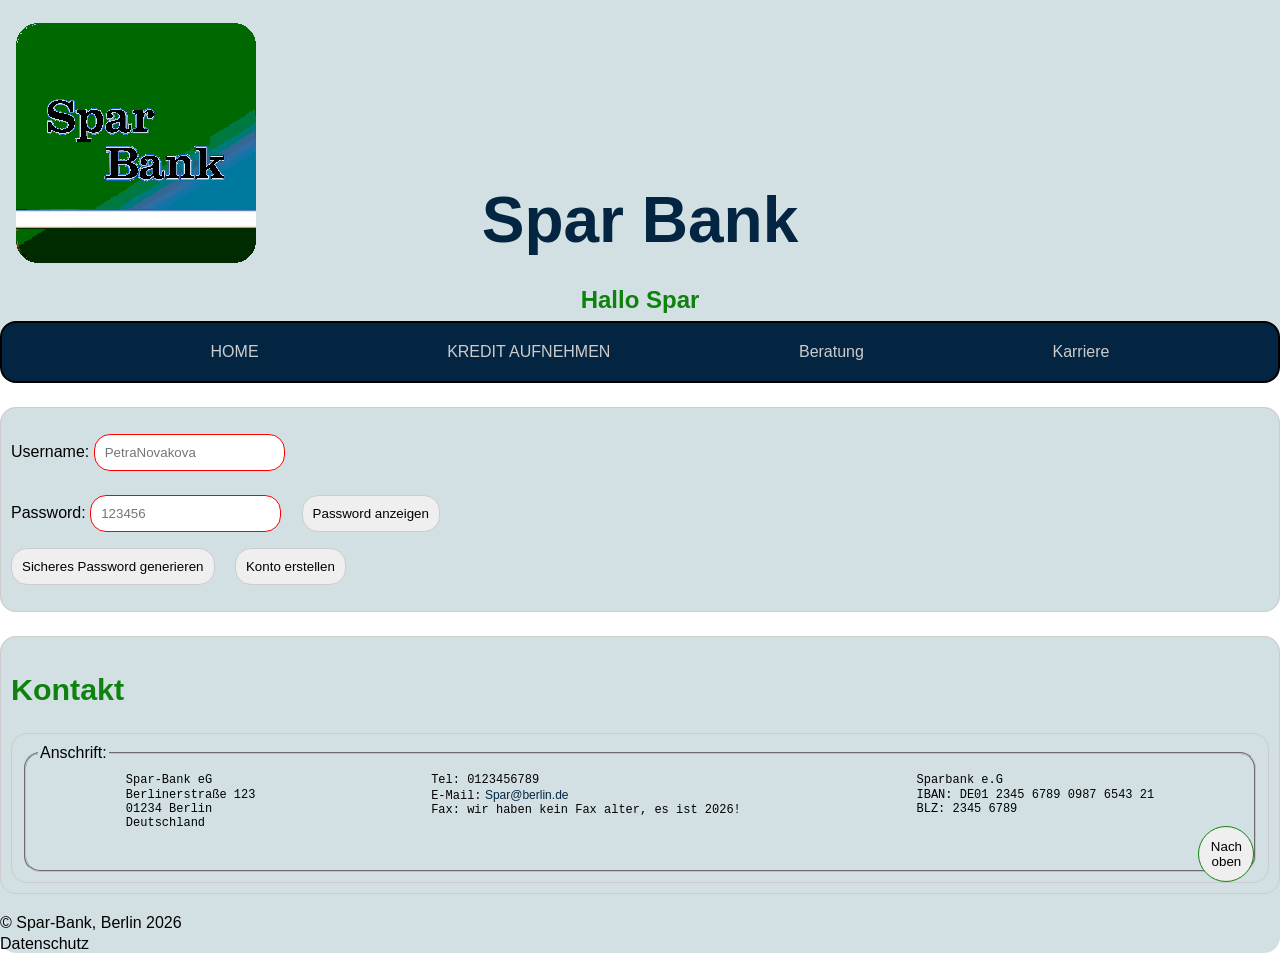
<file: newAccount.html>
<!doctype html>
<html lang="de">
  <head>
    <meta charset="UTF-8" />
    <meta name="viewport" content="width=device-width, initial-scale=1.0" />
    <title>Spar Bank-HOME</title>
    <link rel="stylesheet" href="style.css" />
    <link rel="stylesheet" href="bank-produkt-karten.css" />
    <link rel="stylesheet" href="beratung.css" />
    <link rel="stylesheet" href="featured-products.css" />
  </head>
  <body id="top">
    <header>
      <h1>Spar Bank</h1>
      <p id="hallo">Hallo Spar</p>
    </header>
    <nav class="nav">
      <ul id="main-nav">
        <div class="main-nav-flex" id="home">
          <li><a href="index.html">HOME</a></li>
        </div>
        <div class="main-nav-flex" id="kredit-container">
          <li><a href="kredit.html">KREDIT AUFNEHMEN</a></li>
          <span class="tooltip">Unser Zinssatz: 3.99%! **</span>
        </div>
        <div id="beratung-container" class="main-nav-flex">
          <li id="beratung">
            <a href="beratung.html">Beratung</a>
            <div class="dropdown-container">
              <a href="#">Fragen zum Girokonto</a>
              <a href="#">Fragen zu Hypothek</a>
              <a href="#">Fragen zu Investitionen</a>
              <a href="./immobilien.html">Spar-Immobilien</a>
            </div>
          </li>
        </div>
        <li class="main-nav-flex"><a href="karriere.html">Karriere</a></li>
      </ul>
    </nav>
    <main>
      <form id="form">
        <div class="login">
          <label class="form__label" for="username">Username:</label>
          <input
            class="form__input form__input--validation"
            type="text"
            id="username"
            name="username"
            autocomplete="off"
            placeholder="PetraNovakova"
            pattern="[A-Za-z]{1,}"
            required
          />
        </div>
        <div class="login">
          <label class="form__label" for="pwd">Password:</label>
          <input
            class="form__input form__input--validation"
            type="password"
            id="pwd"
            name="password"
            placeholder="123456"
            pattern=".{8,}"
            title="mindestens 8 Zeichen"
            required
          />
          <input
            class="button--primary"
            type="button"
            value="Password anzeigen"
            id="pwd-btn"
          />
        </div>
        <input
          class="button--primary"
          type="button"
          value="Sicheres Password generieren"
          id="newPwdBtn"
        />
        <input
          class="button--primary"
          type="submit"
          value="Konto erstellen"
          id="submit"
        />
      </form>
    </main>
    <footer>
      <section>
        <h2>Kontakt</h2>
        <form>
          <fieldset>
            <legend>Anschrift:</legend>
            <address id="address-container">
              <div class="address" id="address">
                <p>Spar-Bank eG</p>
                <p>Berlinerstraße 123</p>
                <p>01234 Berlin</p>
                <p>Deutschland</p>
              </div>
              <div class="address" id="contact">
                <p>Tel: 0123456789</p>
                <p>
                  E-Mail:<a href="Spar@berlin.de" target="_blank">
                    Spar@berlin.de</a
                  >
                </p>
                <p>Fax: wir haben kein Fax alter, es ist 2026!</p>
              </div>
              <div class="address" id="bankverbindung">
                <p>Sparbank e.G</p>
                <p>IBAN: DE01 2345 6789 0987 6543 21</p>
                <p>BLZ: 2345 6789</p>
              </div>
            </address>
          </fieldset>
        </form>
      </section>

      <p>&copy; Spar-Bank, Berlin 2026</p>
      <a id="datenschutz" href="./datenschutz.html" target="_blank"
        >Datenschutz</a
      >
    </footer>

    <a href="#top"><button id="scroll-top" type="button">Nach oben</button></a>

    <script src="./login.js"></script>
    <script src="./passwordGenerator.js"></script>
  </body>
</html>
</file>
<file: style.css>
:root {
  --sparda-darkBlue: rgb(4, 37, 66);
  --sparda-brightBlue: rgb(210, 224, 228);
  --sparda-orange: rgb(15, 129, 15);
  --border-radius: 1rem;
}

* {
  font-family: "Segoe UI", Tahoma, Geneva, Verdana, sans-serif;
  box-sizing: border-box;
}

body {
  margin: 0;
}

h1 {
  color: var(--sparda-darkBlue);
  font-size: 4rem;
  margin-bottom: 0;
  margin-top: 0.8rem;
  text-align: center;
}

h2 {
  color: var(--sparda-orange);
  font-size: 1.9rem;
}

p {
  font-size: 1rem;
  line-height: 1.6;
}

#datenschutz,
#datenschutz:active {
  color: black;
}

#datenschutz:hover {
  color: var(--sparda-orange);
}

a,
a:active {
  text-decoration: none;
  color: #ccc;
}

a:active {
  color: rgb(160, 23, 23);
}

a:hover {
  color: var(--sparda-orange);
}

header,
main,
footer,
section {
  display: block;
}

header {
  background-color: var(--sparda-brightBlue);
  border-radius: (var(--border-radius));
  padding: 10px 0px;
  margin-bottom: -2rem;
  z-index: 1000;
  height: auto;
  min-height: 260px;
}
/* margin-collision zwischen header und main. Tatsächlicher margin: 100px (der größere gewinnt) */
main {
  background-color: var(--sparda-brightBlue);
  margin-top: 1.5rem;
  margin-bottom: 1.5rem;
  border-radius: var(--border-radius);
  position: relative;
}

footer {
  margin-top: 1.5rem;
  background-color: var(--sparda-brightBlue);
  border-radius: var(--border-radius);
}

footer p {
  margin-bottom: 0;
}

input {
  margin-bottom: 0.5rem;
  margin-right: 1rem;
}

.form__input:focus {
  background-color: var(--sparda-darkBlue);
  color: var(--sparda-orange);
  font-weight: bold;
}

textarea:focus {
  background-color: var(--sparda-darkBlue);
  color: var(--sparda-orange);
}

form,
section {
  padding: 10px;
  border: 1px solid #ccc;
  border-radius: var(--border-radius);
}

#hallo {
  color: var(--sparda-orange);
  font-size: 1.5rem;
  margin-bottom: 1.5rem;
  font-weight: bold;
  text-align: center;
}

input,
button {
  padding: 10px;
  border: 1px solid #ccc;
  border-radius: var(--border-radius);
}

.main-nav-flex {
  padding: 1.25rem;
  transition: transform 2s;
}

.main-nav-flex:hover {
  transform: scale(1.1);
}

#main-nav li {
  /* padding-right: 2.5rem; */
  list-style-position: inside;
}

header h1::before {
  display: grid;
  content: url(./sbank.png);
  width: 10rem;
  height: 10rem;
  padding-left: 1rem;
}

span.tooltip {
  display: none;
}

#kredit-container {
  display: inline-block;
  position: relative;
}

#kredit-container:hover .tooltip {
  display: block; /* Zeigt Tooltip beim Hovern unter den Kredit-Link */
}

.nav {
  position: sticky;
  top: 0;
  z-index: 1000;
}

#main-nav {
  display: flex;
  flex-wrap: wrap;
  justify-content: space-evenly;
  width: 100%;
  background-color: var(--sparda-darkBlue);
  border: 2px solid black;
  border-radius: var(--border-radius);
  margin-top: 0;
  list-style-type: none;
}

.satz-container {
  display: flex;
  justify-content: flex-start;
  align-items: center;
}

.satz-container label,
.satz-container input {
  padding: 10px 10px 10px 0;
  margin: 8px 8px 8px 0;
}

.address a {
  color: var(--sparda-darkBlue);
}

.address a:hover {
  color: var(--sparda-orange);
}

.login {
  position: relative;
  padding-top: 1rem;
}

fieldset {
  display: block;
  border-radius: var(--border-radius);
}

.tooltip {
  position: absolute;
  bottom: 0;
  left: 0;
  font-size: 0.8rem;
  color: #ccc;
  padding-left: 1.25rem;
}

#login {
  display: flex;
  flex-direction: column;
  justify-content: flex-start;
}

.login--tooltip {
  visibility: hidden;
  font-size: 0.8rem;
  color: #ccc;
}

.button--primary:hover + .login--tooltip {
  visibility: visible;
  color: black;
}

#scroll-top {
  border: 1px solid var(--sparda-orange);
  text-wrap: inherit;
  height: 3.5rem;
  width: 3.5rem;
  position: fixed;
  right: 2%;
  bottom: 2%;
  z-index: 1000;
  border-radius: 50%;
}

#meinung-div {
  display: flex;
  justify-content: space-between;
  align-items: flex-end;
}

#meinung {
  overflow: auto;
  max-width: 50%;
  max-height: 200px;
  border-radius: 0.5rem;
}

#meinung-btn {
  max-height: 3rem;
}

footer fieldset {
  min-height: 8rem;
}

#address-container {
  display: flex;
  flex-wrap: wrap;
  justify-content: space-around;
}

.address p {
  line-height: 0.2;
  font-style: normal;
  font-family: monospace;
  font-size: 0.75rem;
}

.construction {
  max-width: 100%;
  height: auto;
}

.form__input--validation:invalid {
  border: 1px solid red;
  color: red;
}

.form__input--validation:valid {
  border: 1px solid green;
}

.form__error {
  display: none;
}

.form__input--validation:invalid ~ .form__error {
  display: inline-block;
}

@media screen and (max-width: 768px) {
  #meinung-btn {
    /* position: relative; */
    width: fit-content;
    height: fit-content;
    align-self: flex-end;
  }

  .main-nav-flex:hover {
    transform: none;
  }

  #address-container {
    flex-direction: column;
    justify-content: flex-start;
    gap: 10px;
  }
  .address p {
    line-height: 1;
  }
  .address {
    /* border: 1px solid black; */
    width: fit-content;
    height: fit-content;
  }
  .nav {
    position: relative;
  }
}

@media screen and (max-width: 660px) {
  #main-nav {
    padding-left: 0;
  }
}

@media screen and (max-width: 500px) {
  .main-nav-flex {
    padding: 0;
  }

  #main-nav {
    flex-direction: column;
  }

  #kredit-container:hover .tooltip {
    display: none; /* Zeigt Tooltip beim Hovern unter den Kredit-Link nicht */
  }
}

/* ### BEM ### */

.button--primary {
  cursor: pointer;
}

.button--primary:hover {
  font-weight: bold;
  background-color: var(--sparda-orange);
}

.button--size {
  max-width: fit-content;
}
</file>
<file: bank-produkt-karten.css>
.products {
  border: none;
  display: flex;
  flex-direction: column;
  justify-content: space-between;
  gap: 1.5rem;
  margin-bottom: 1.5rem;
}

.products__cards {
  display: grid;
  grid-template-columns: 1fr 1fr 1fr 1fr;
  gap: 1rem;
  grid-template-areas:
    "card1 card1 card2 card2"
    ". card3 card3 ."
    "card4 card4 card5 card5";
}

.products__card {
  display: flex;
  flex-wrap: wrap;
  flex-direction: column;
  justify-content: space-around;
  align-items: center;
  width: 100%;
  border: 1px solid black;
  border-radius: 12px;
  padding: 0.6rem;
  min-height: 250px;
  box-shadow: 0 4px 8px rgba(0, 0, 0, 0.6);
  background-color: rgb(210, 224, 228);
}

.products__card__text {
  width: fit-content;
}

#card1 {
  grid-area: card1;
  align-self: flex-start;
}

#card2 {
  grid-area: card2;
}

#card3 {
  grid-area: card3;
  align-self: center;
}

#card4 {
  grid-area: card4;
}

#card5 {
  grid-area: card5;
}

.products__card__text {
  margin: 10px;
  text-align: center;
}

.products__card__titel {
  color: var(--sparda-orange);
  font-size: 1.5rem;
}

.products__card__content {
  text-align: center;
}

@media screen and (max-width: 768px) {
  .products__cards {
    display: flex;
    flex-direction: column;
    gap: 0.5rem;
  }

  .first-row,
  .third-row {
    justify-content: center;
    flex-wrap: wrap;
    gap: 0.5rem;
  }
  .second-row {
    justify-content: center;
  }

  #card1,
  #card2,
  #card3,
  #card4,
  #card5 {
    flex-grow: 1;
  }

  .product-cards {
    grid-template-columns: 1fr;
    grid-template-areas:
      "card1"
      "card2"
      "card3"
      "card4"
      "card5";
    gap: 0.5rem;
    width: fit-content;
  }

  .product-card {
    margin: 0 0.5rem;
  }
}
</file>
<file: beratung.css>
#beratung-container {
  display: flex;
  flex-direction: column;
}

#beratung {
  position: relative;
}

.dropdown-container {
  display: none;
  position: absolute;
  top: calc(100% + 1rem);
  left: 50%;
  transform: translateX(-50%);
  background-color: rgb(4, 37, 66);
  gap: 0.8rem;
  min-width: 200px;
  z-index: 10;
}

.dropdown-container a {
  background-color: rgb(4, 37, 66);
  border-radius: 0 0 1rem 1rem;
  text-align: center;
  min-width: 200px;
}

.dropdown-container a:first-child {
  padding-top: 0.6rem;
}

.dropdown-container a:last-child {
  padding-bottom: 0.6rem;
}

#beratung-container:hover .dropdown-container {
  display: flex;
  flex-direction: column;
  border-radius: 0 0 1rem 1rem;
}

@media screen and (max-width: 500px) {
  #beratung-container:hover .dropdown-container {
    display: none;
  }
}
</file>
<file: featured-products.css>
.featured__products {
  display: grid;
  grid-template-columns: 1fr 1fr;
  grid-template-rows: 1fr 1fr;
  gap: 1rem;
}

.featured__product__text {
  margin: 1rem 0;
}

.featured__product {
  border: 1px solid black;
  text-align: center;
  border-radius: 12px;
  opacity: 0.5;
  transition: 1.2s;
}

.featured__product:hover {
  opacity: 1;
}

.featured__products p,
.featured__products h3 {
  width: auto;
  color: rgb(0, 0, 0);
  font-size: 120%;
}

#gold {
  grid-row: 1 / span 2;
  background-image: url("./gold.jpeg");
  background-position: center;
  background-size: cover;
  align-content: center;
}

#silver {
  background-image: url("./silver.jpeg");
  background-size: cover;
}

#normal {
  background-color: beige;
}

.button--primary {
  margin-bottom: 1rem;
}

@media screen and (max-width: 768px) {
  .featured__products {
    grid-template-columns: 1fr;
  }
}
</file>
<file: girokonto.css>
.timeline {
    display: flex;
    flex-direction: row;
    flex-wrap: wrap;
    gap: 5px;
    justify-content: space-evenly;
    align-items: center;
    min-height: 140px;
}

.timeline-container {
    display: flex;
    justify-content: center;
    align-items: center;
    min-width: 90px;
    min-height: 90px;
    border: 1px solid rgb(255, 136, 0);
    box-shadow: 5px 5px 10px rgba(255, 136, 0, 0.438);
    border-radius: 0.5rem;
    background-color: rgb(4, 37, 66);
    color: #ccc;
    transition: 0.6s;
}

.timeline-item {
    padding: 10px;
}

.timeline-container:hover {
    transform: scale(110%);
}
</file>
<file: immobilien.css>
.immo-grid-container {
  display: grid;
  grid-template-columns: 1fr 1fr 1fr 1fr;
  grid-template-rows: repeat(3, 1fr);
  grid-template-areas:
    "sidebar item1 item2 item3"
    "sidebar item1 item2 item3"
    "sidebar item4 item5 .";
  gap: 2rem;
  place-items: center;
}

.immo-grid-item {
  height: 200px;
  width: 300px;
  opacity: 0.5;
  border-radius: 1rem;
  transition: 1s;
}

.immo-grid-item:hover {
  opacity: 1;
  transform: scale(1.1);
}

.filter {
  display: flex;
  flex-direction: column;
  gap: 1rem;
}

.flex-form {
  display: flex;
}

.flex-form label,
.flex-form output {
  align-self: center;
  padding: 10px;
}

#filter-nav {
  grid-area: sidebar;
}

#immo1 {
  grid-area: item1;
}

#immo2 {
  grid-area: item2;
}

#immo3 {
  grid-area: item3;
}

#immo4 {
  grid-area: item4;
}

#immo5 {
  grid-area: item5;
}

@media screen and (max-width: 768px) {
  .immo-grid-container {
    grid-template-columns: 1fr 1fr;
    grid-template-areas:
      "sidebar item1"
      "sidebar item2"
      "sidebar item3"
      "sidebar item4"
      "sidebar item5";
    gap: 1rem;
  }

  .immo-grid-item:hover {
    opacity: 1;
    transform: scale(100%);
  }

  #filter-nav {
    align-self: stretch;
  }
}
</file>
<file: karriere.css>
.jobs {
    display: grid;
    grid-template-columns: 1fr 1fr 1fr;
    gap: 1rem;
}

.job {
    border: 1px solid black;
    border-radius: 12px;
    display: flex;
    flex-direction: column;
    justify-content: center;
    align-items: center;
}

.job h3, .job p, .job button {
    text-align: center;
    width: fit-content;

}

.job1 {
    grid-row: 1 / span 2;
}

.job3 {
    grid-column: 3;
    grid-row: 1 / span 2;
}

.job6 {
    grid-column: span 2;
}
</file>
